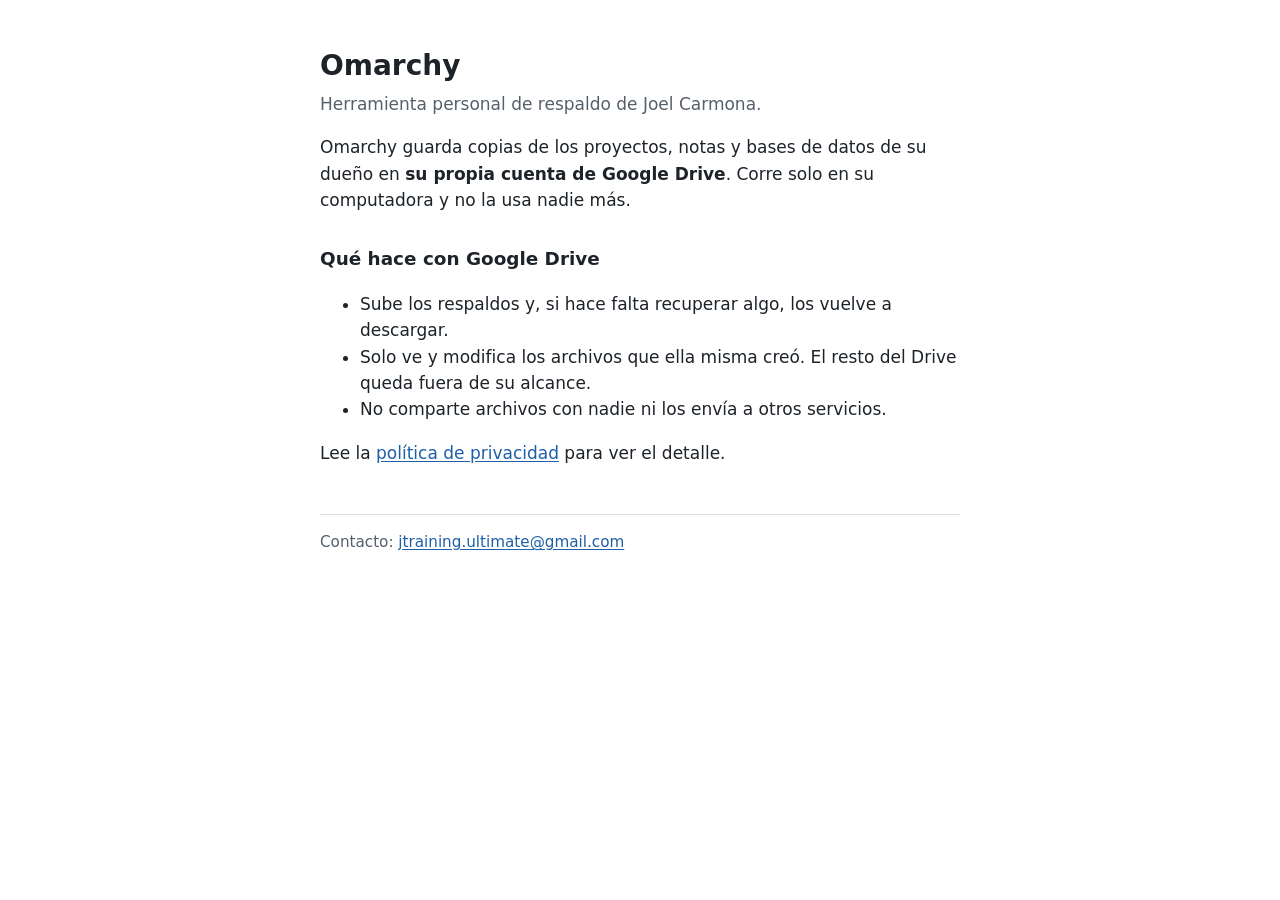
<file: index.html>
<!doctype html>
<html lang="es">
<head>
<meta charset="utf-8">
<meta name="viewport" content="width=device-width, initial-scale=1">
<title>Omarchy: respaldo personal</title>
<meta name="description" content="Omarchy es la herramienta personal de Joel Carmona para respaldar sus proyectos en su propia cuenta de Google Drive.">
<link rel="stylesheet" href="estilo.css">
</head>
<body>
<main>
  <h1>Omarchy</h1>
  <p class="nota">Herramienta personal de respaldo de Joel Carmona.</p>

  <p>Omarchy guarda copias de los proyectos, notas y bases de datos de su dueño en <strong>su propia cuenta de Google Drive</strong>. Corre solo en su computadora y no la usa nadie más.</p>

  <h2>Qué hace con Google Drive</h2>
  <ul>
    <li>Sube los respaldos y, si hace falta recuperar algo, los vuelve a descargar.</li>
    <li>Solo ve y modifica los archivos que ella misma creó. El resto del Drive queda fuera de su alcance.</li>
    <li>No comparte archivos con nadie ni los envía a otros servicios.</li>
  </ul>

  <p>Lee la <a href="privacidad.html">política de privacidad</a> para ver el detalle.</p>

  <footer>Contacto: <a href="mailto:jtraining.ultimate@gmail.com">jtraining.ultimate@gmail.com</a></footer>
</main>
</body>
</html>
</file>
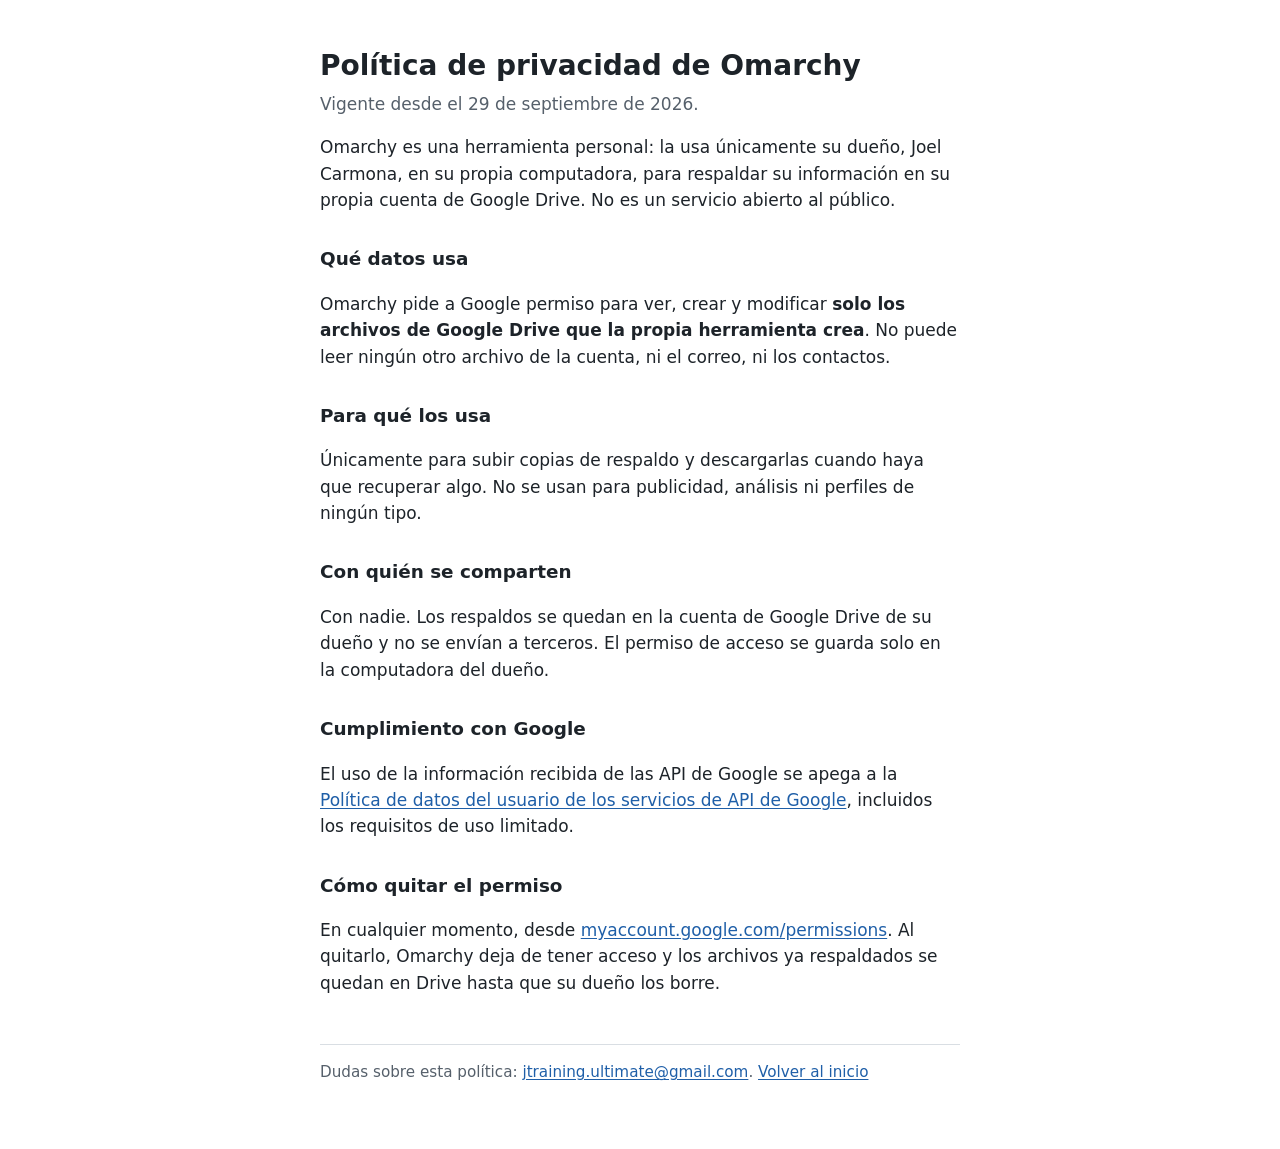
<file: privacidad.html>
<!doctype html>
<html lang="es">
<head>
<meta charset="utf-8">
<meta name="viewport" content="width=device-width, initial-scale=1">
<title>Omarchy: política de privacidad</title>
<meta name="description" content="Política de privacidad de Omarchy, la herramienta personal de respaldo de Joel Carmona.">
<link rel="stylesheet" href="estilo.css">
</head>
<body>
<main>
  <h1>Política de privacidad de Omarchy</h1>
  <p class="nota">Vigente desde el 29 de septiembre de 2026.</p>

  <p>Omarchy es una herramienta personal: la usa únicamente su dueño, Joel Carmona, en su propia computadora, para respaldar su información en su propia cuenta de Google Drive. No es un servicio abierto al público.</p>

  <h2>Qué datos usa</h2>
  <p>Omarchy pide a Google permiso para ver, crear y modificar <strong>solo los archivos de Google Drive que la propia herramienta crea</strong>. No puede leer ningún otro archivo de la cuenta, ni el correo, ni los contactos.</p>

  <h2>Para qué los usa</h2>
  <p>Únicamente para subir copias de respaldo y descargarlas cuando haya que recuperar algo. No se usan para publicidad, análisis ni perfiles de ningún tipo.</p>

  <h2>Con quién se comparten</h2>
  <p>Con nadie. Los respaldos se quedan en la cuenta de Google Drive de su dueño y no se envían a terceros. El permiso de acceso se guarda solo en la computadora del dueño.</p>

  <h2>Cumplimiento con Google</h2>
  <p>El uso de la información recibida de las API de Google se apega a la <a href="https://developers.google.com/terms/api-services-user-data-policy">Política de datos del usuario de los servicios de API de Google</a>, incluidos los requisitos de uso limitado.</p>

  <h2>Cómo quitar el permiso</h2>
  <p>En cualquier momento, desde <a href="https://myaccount.google.com/permissions">myaccount.google.com/permissions</a>. Al quitarlo, Omarchy deja de tener acceso y los archivos ya respaldados se quedan en Drive hasta que su dueño los borre.</p>

  <footer>Dudas sobre esta política: <a href="mailto:jtraining.ultimate@gmail.com">jtraining.ultimate@gmail.com</a>. <a href="index.html">Volver al inicio</a></footer>
</main>
</body>
</html>
</file>
<file: estilo.css>
:root {
  --fondo: #ffffff; --texto: #1d2329; --tenue: #56606b; --filo: #d9dee3; --acento: #1f5fa8;
  color-scheme: light dark;
}
@media (prefers-color-scheme: dark) {
  :root { --fondo: #15191d; --texto: #e6e9ec; --tenue: #a3adb7; --filo: #2c333a; --acento: #7fb2ec; }
}
* { box-sizing: border-box; }
body {
  margin: 0; background: var(--fondo); color: var(--texto);
  font: 17px/1.55 "Atkinson Hyperlegible", "Source Sans 3", system-ui, -apple-system, "Segoe UI", sans-serif;
}
main { max-width: 42rem; margin: 0 auto; padding: 3rem 1rem 4rem; }
h1 { font-size: 1.75rem; line-height: 1.25; margin: 0 0 .5rem; }
h2 { font-size: 1.15rem; margin: 2rem 0 .5rem; }
p, li { max-width: 65ch; }
.nota { color: var(--tenue); margin-top: 0; }
a { color: var(--acento); text-underline-offset: 2px; }
a:focus-visible { outline: 3px solid var(--acento); outline-offset: 2px; border-radius: 2px; }
footer { margin-top: 3rem; padding-top: 1rem; border-top: 1px solid var(--filo); color: var(--tenue); font-size: .95rem; }
</file>
